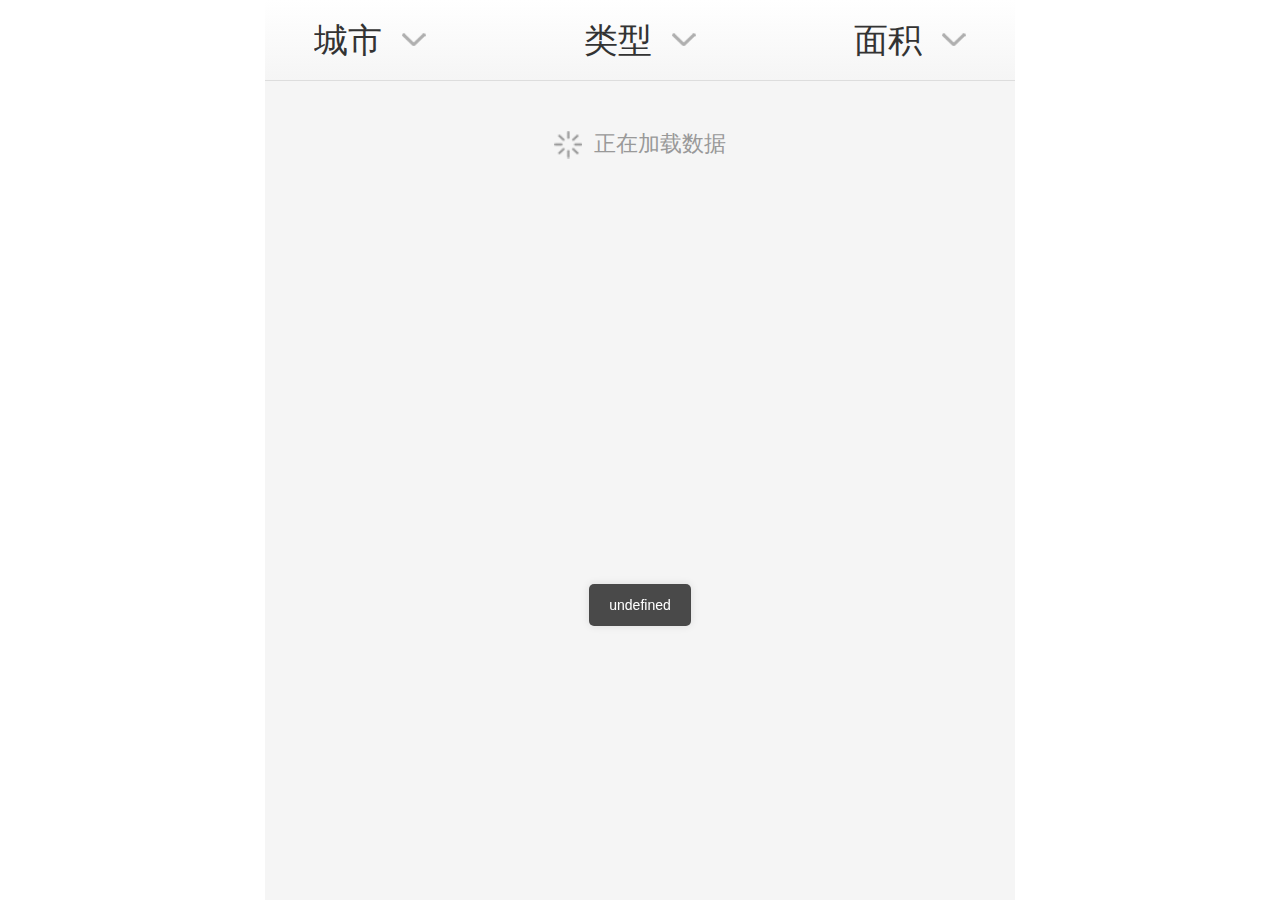
<file: index.html>
<!DOCTYPE html>
<html lang="CH">
<head>
    <title>首页</title>
    <meta charset="utf-8">
    <meta name="viewport" content="width=device-width, initial-scale=1.0,minimum-scale=1.0, maximum-scale=1.0, user-scalable=no">
    <link rel="stylesheet" type="text/css" href="css/reset.css" />
    <link rel="stylesheet" type="text/css" href="css/style.css?v=1" />
    <script type="text/javascript" src="js/jquery-1.8.3.min.js"></script>
    <script type="text/javascript" src="js/layer_mobile/layer.js"></script>
    <script type="text/javascript" src="js/common.js"></script>
</head>
<body>
    <div class="allTab float pf indexTab">
        <p class="item" data-show="false"><span><em>城市</em></span></p>
        <div class="select" id="city">
            <p>北京</p>
            <p>上海</p>
            <p>广东</p>
            <p>深圳</p>
            <p>香港</p>
        </div>
        <p class="item" data-show="false"><span><em>类型</em></span></p>
        <div class="select" id="type">
            <p>类型A</p>
            <p>B</p>
            <p>C</p>
            <p>D</p>
            <p>E</p>
        </div>
        <p class="item" data-show="false"><span><em>面积</em></span></p>
        <div class="select" id="area">
            <p>100-200</p>
            <p>200-300</p>
            <p>300-400</p>
            <p>400-500</p>
            <p>500以上</p>
        </div>
    </div>
    <div class="indexPage">
        <div class="indexList w92">
            <!-- <a href="" class="item">
                <img src="images/22811569466003_.jpg" alt="" />
                <div class="bottom">
                    <h3>上海闵行区颛桥镇黄二村转型升级项目</h3>
                    <div class="float">
                        <p class="position">上海市闵行区剑川路888号</p>
                        <p class="phone">021-33286888</p>
                    </div>
                </div>
            </a> -->
        </div>
    </div>
<script type="text/javascript" src="js/droploadindex.min"></script>
<script type="text/javascript">
    $(function(){
        window.areaSelect = ""
        window.citySelect = ""
        window.typeSelect = ""
        $.ajax({
            url: ajaxUrl("/api/v1/lanhai/option"),
            type: 'GET',
            data: {},
            dataType:'json',
            success: function(res){
              if(res.code == 200){
                var city = res.data.city
                var cate = res.data.category
                var area = res.data.area
                var cityH = ''
                var typeH = ''
                var areaH = ''
                for (var i = 0; i < city.length; i++) {
                    cityH += '<p data-type="city" data-id="'+city[i].id+'">'+city[i].name+'</p>'
                };
                for (var i = 0; i < cate.length; i++) {
                    typeH += '<p data-type="type" data-id="'+cate[i].id+'">'+cate[i].name+'</p>'
                };
                for (var i = 0; i < area.length; i++) {
                    areaH += '<p data-type="area" data-id="'+area[i].id+'">'+area[i].name+'</p>'
                };
                $("#city").html('<p data-type="city" data-text="城市" data-id="">全部</p>'+cityH)
                $("#type").html('<p data-type="type" data-text="类型" data-id="">全部</p>'+typeH)
                $("#area").html('<p data-type="area" data-text="面积" data-id="">全部</p>'+areaH)
              } else {
                layer.open({
                    content: res.msg
                    ,skin: 'msg'
                    ,time: 2
                });
              }
            },
            error:function(err){
              layer.open({
                content: err.msg
                ,skin: 'msg'
                ,time: 2
              });
            }
        })

        $(".indexTab .item").click(function(event) {
            var show = $(this).data('show')
            if(!show){
                $(".indexTab .select").css('display', 'none')
                $(".indexTab .item").data('show', false)
                $(this).next().css('display', 'block');
                $(this).data('show', true)
            } else {
                $(this).next().css('display', 'none');
                $(this).data('show', false)
            }
        });
        $(".indexTab .select").on('click', 'p', function(event) {
            var type = $(this).data('type')
            var id = $(this).data('id')
            if(type === "city"){
                window.citySelect = id
            }
            if(type === "type"){
                window.typeSelect = id
            }
            if(type === "area"){
                window.areaSelect = id
            }
            $(this).parent().prev().children('span').children('em').html($(this).html())
            if(id === ""){
                $(this).parent().prev().children('span').children('em').html($(this).data('text'))
            }
            $(".indexTab .select").css('display', 'none')
            $(".indexTab .item").data('show', false)
            $(this).addClass('active').siblings().removeClass('active')
            $(".dropload-down").remove()
            load()
        });

        function load() {
            $(".indexList").html("")
            window.page = 0;
            // dropload
            $('.indexPage').dropload({
                scrollArea : window,
                loadDownFn : function(me){
                    var page = window.page
                    page++;
                    window.page = page
                    // 拼接HTML
                    var result = '';
                    var data = {
                        "page":window.page,
                        "size":10,
                        "area":window.areaSelect,
                        "city":window.citySelect,
                        "category":window.typeSelect
                    }
                    ajaxFun("/api/v1/lanhai/list", data, function(res){
                        var data = res.data;
                        var arrLen = data.length;
                        if(arrLen > 0){
                            for(var i=0; i<arrLen; i++){
                                var thisData = data[i]
                                result += '<a href="detail.html?id='+thisData.id+'" class="item"><img src="'+thisData.img+'" alt="" /><div class="bottom"><h3>'+thisData.name+'</h3><div class="float"><p class="position">'+thisData.address+'</p><p class="phone">'+thisData.contact+'</p></div></div></a>';
                            }
                            if(arrLen < 10 && window.page == 1){
                                me.noData();
                                $(".dropload-down").remove()
                            }
                        }else{
                            // 锁定
                            me.lock();
                            // 无数据
                            me.noData();
                            if(window.page == 1){
                                setTimeout(function(){
                                    $(".dropload-down").html('<div class="dropload-noData">暂无数据</div>')
                                }, 30)
                            }
                        }
                        // 插入数据到页面，放到最后面
                        $('.indexList').append(result);
                        // 每次数据插入，必须重置
                        me.resetload();
                    }, function(err){
                        layer.open({
                            content: err.msg
                            ,skin: 'msg'
                            ,time: 2
                        });
                    })
                }
            });
        }
        load()
    });
</script>
</body>
</html>
</file>
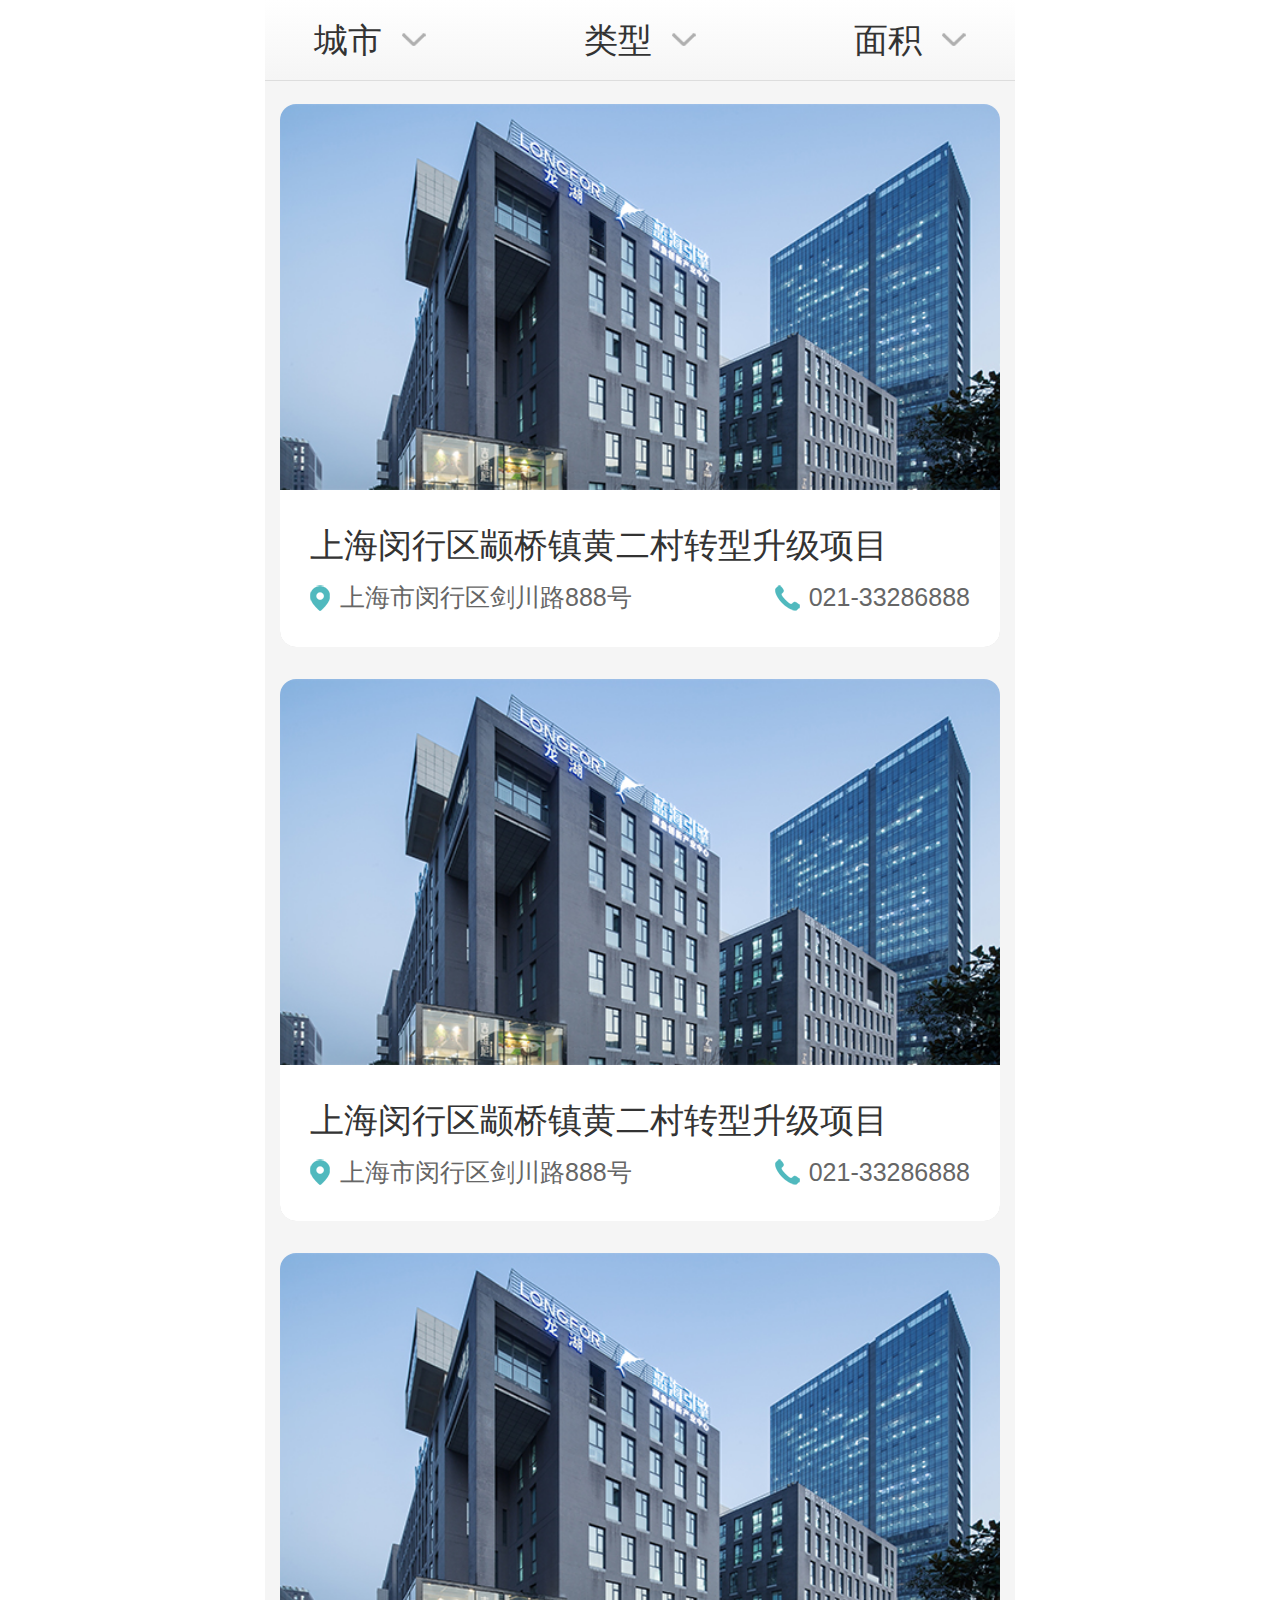
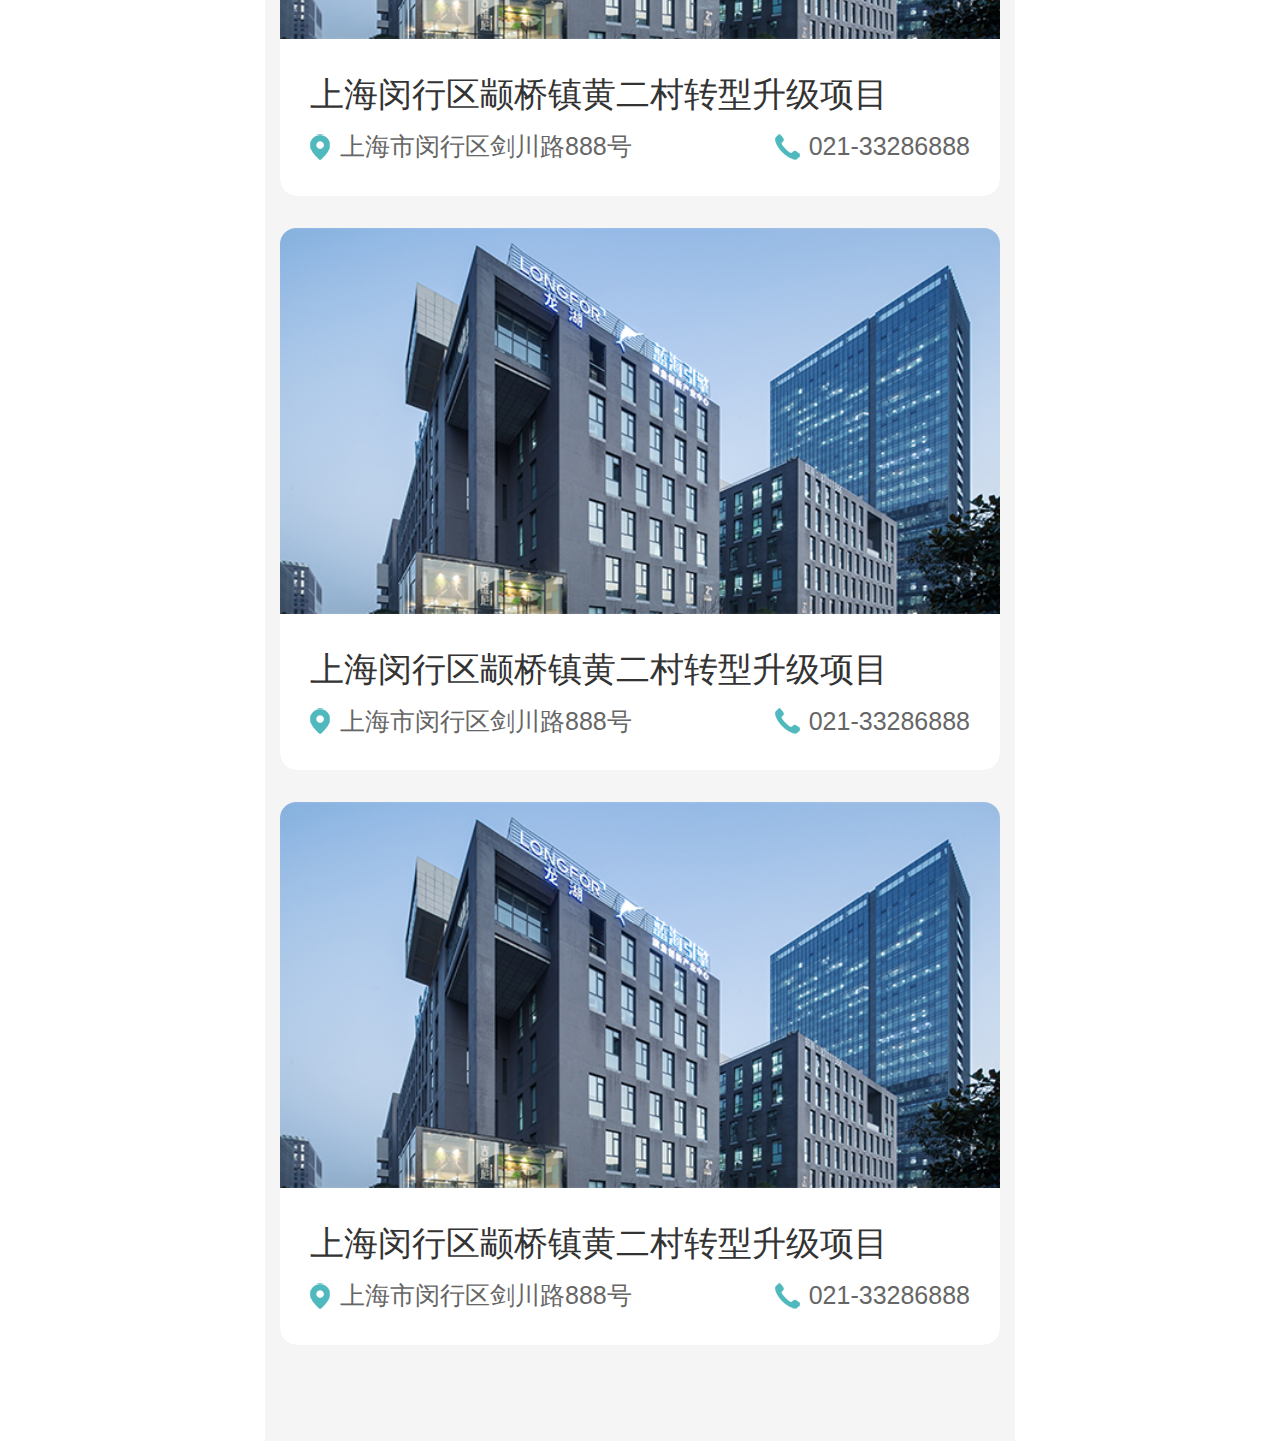
<file: demo.html>
<!DOCTYPE html>
<html lang="CH">
<head>
    <title>首页</title>
    <meta charset="utf-8">
    <meta name="viewport" content="width=device-width, initial-scale=1.0,minimum-scale=1.0, maximum-scale=1.0, user-scalable=no">
    <link rel="stylesheet" type="text/css" href="css/reset.css" />
    <link rel="stylesheet" type="text/css" href="css/style.css" />
    <script type="text/javascript" src="js/jquery-1.8.3.min.js"></script>
    <script type="text/javascript" src="js/layer_mobile/layer.js"></script>
    <script type="text/javascript" src="js/common.js"></script>
</head>
<body>
    <div class="allTab float pf indexTab">
        <p class="item" data-show="false"><span>城市</span></p>
        <div class="select" id="city">
            <p>北京</p>
            <p>上海</p>
            <p>广东</p>
            <p>深圳</p>
            <p>香港</p>
        </div>
        <p class="item" data-show="false"><span>类型</span></p>
        <div class="select" id="type">
            <p>类型A</p>
            <p>B</p>
            <p>C</p>
            <p>D</p>
            <p>E</p>
        </div>
        <p class="item" data-show="false"><span>面积</span></p>
        <div class="select" id="area">
            <p>100-200</p>
            <p>200-300</p>
            <p>300-400</p>
            <p>400-500</p>
            <p>500以上</p>
        </div>
    </div>
    <div class="indexPage">
        <div class="indexList w92">
            <a href="" class="item">
                <img src="images/22811569466003_.jpg" alt="" />
                <div class="bottom">
                    <h3>上海闵行区颛桥镇黄二村转型升级项目</h3>
                    <div class="float">
                        <p class="position">上海市闵行区剑川路888号</p>
                        <p class="phone">021-33286888</p>
                    </div>
                </div>
            </a>
            <a href="" class="item">
                <img src="images/22811569466003_.jpg" alt="" />
                <div class="bottom">
                    <h3>上海闵行区颛桥镇黄二村转型升级项目</h3>
                    <div class="float">
                        <p class="position">上海市闵行区剑川路888号</p>
                        <p class="phone">021-33286888</p>
                    </div>
                </div>
            </a>
            <a href="" class="item">
                <img src="images/22811569466003_.jpg" alt="" />
                <div class="bottom">
                    <h3>上海闵行区颛桥镇黄二村转型升级项目</h3>
                    <div class="float">
                        <p class="position">上海市闵行区剑川路888号</p>
                        <p class="phone">021-33286888</p>
                    </div>
                </div>
            </a>
            <a href="" class="item">
                <img src="images/22811569466003_.jpg" alt="" />
                <div class="bottom">
                    <h3>上海闵行区颛桥镇黄二村转型升级项目</h3>
                    <div class="float">
                        <p class="position">上海市闵行区剑川路888号</p>
                        <p class="phone">021-33286888</p>
                    </div>
                </div>
            </a>
            <a href="" class="item">
                <img src="images/22811569466003_.jpg" alt="" />
                <div class="bottom">
                    <h3>上海闵行区颛桥镇黄二村转型升级项目</h3>
                    <div class="float">
                        <p class="position">上海市闵行区剑川路888号</p>
                        <p class="phone">021-33286888</p>
                    </div>
                </div>
            </a>
        </div>
    </div>
<script type="text/javascript" src="js/droploadindex.min"></script>
<script type="text/javascript">
    $(function(){
        $(".indexTab .item").click(function(event) {
            var show = $(this).data('show')
            if(!show){
                $(".indexTab .select").css('display', 'none')
                $(".indexTab .item").data('show', false)
                $(this).next().css('display', 'block');
                $(this).data('show', true)
            } else {
                $(this).next().css('display', 'none');
                $(this).data('show', false)
            }
        });
        $(".indexTab .select p").click(function(event) {
            $(".indexTab .select").css('display', 'none')
            $(".indexTab .item").data('show', false)
            $(this).addClass('active').siblings().removeClass('active')
        });

        var page = 0;
        var size = 10;
        // dropload
        // $('.indexPage').dropload({
        //     scrollArea : window,
        //     loadDownFn : function(me){
        //         page++;
        //         // 拼接HTML
        //         var result = '';
        //         var data = {
        //             "page":page,
        //             "size":size
        //         }
        //         ajaxFun("/course/subject-detail", data, function(res){
        //             var data = res.data.courseList;
        //             var arrLen = data.length;
        //             if(arrLen > 0){
        //                 for(var i=0; i<arrLen; i++){
        //                     var thisData = data[i]
        //                     result += '<a href="detail.html?id='+thisData.id+'" class="item"><img src="'+thisData.cover+'" alt="" /><div class="bottom"><h3>'+thisData.title+'</h3><div class="float"><p class="position">'+thisData.address+'</p><p class="phone">'+thisData.phone+'</p></div></div></a>';
        //                 }
        //             // 如果没有数据
        //             }else{
        //                 // 锁定
        //                 me.lock();
        //                 // 无数据
        //                 me.noData();
        //             }
        //             // 插入数据到页面，放到最后面
        //             $('.indexList').append(result);
        //             // 每次数据插入，必须重置
        //             me.resetload();
        //         }, function(){
        //             me.resetload();
        //         })
        //     }
        // });
    });
</script>
</body>
</html>
</file>
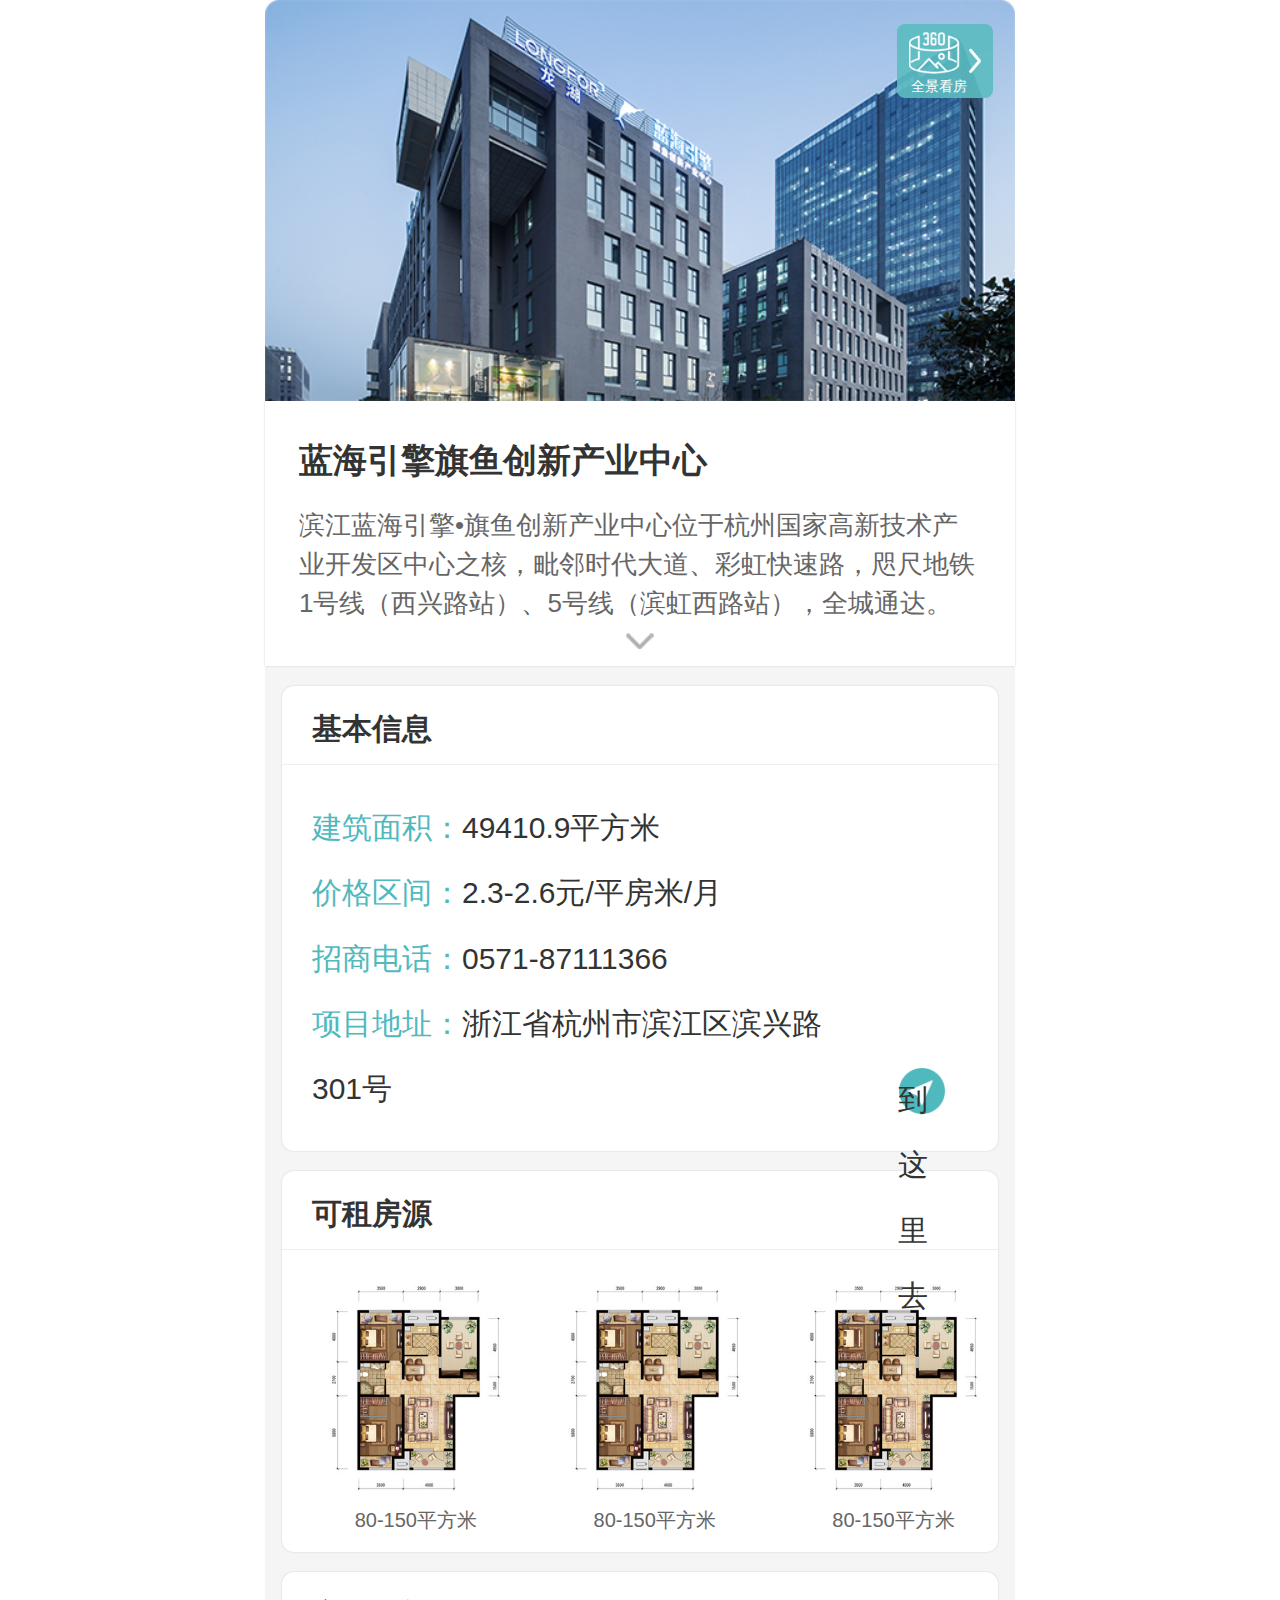
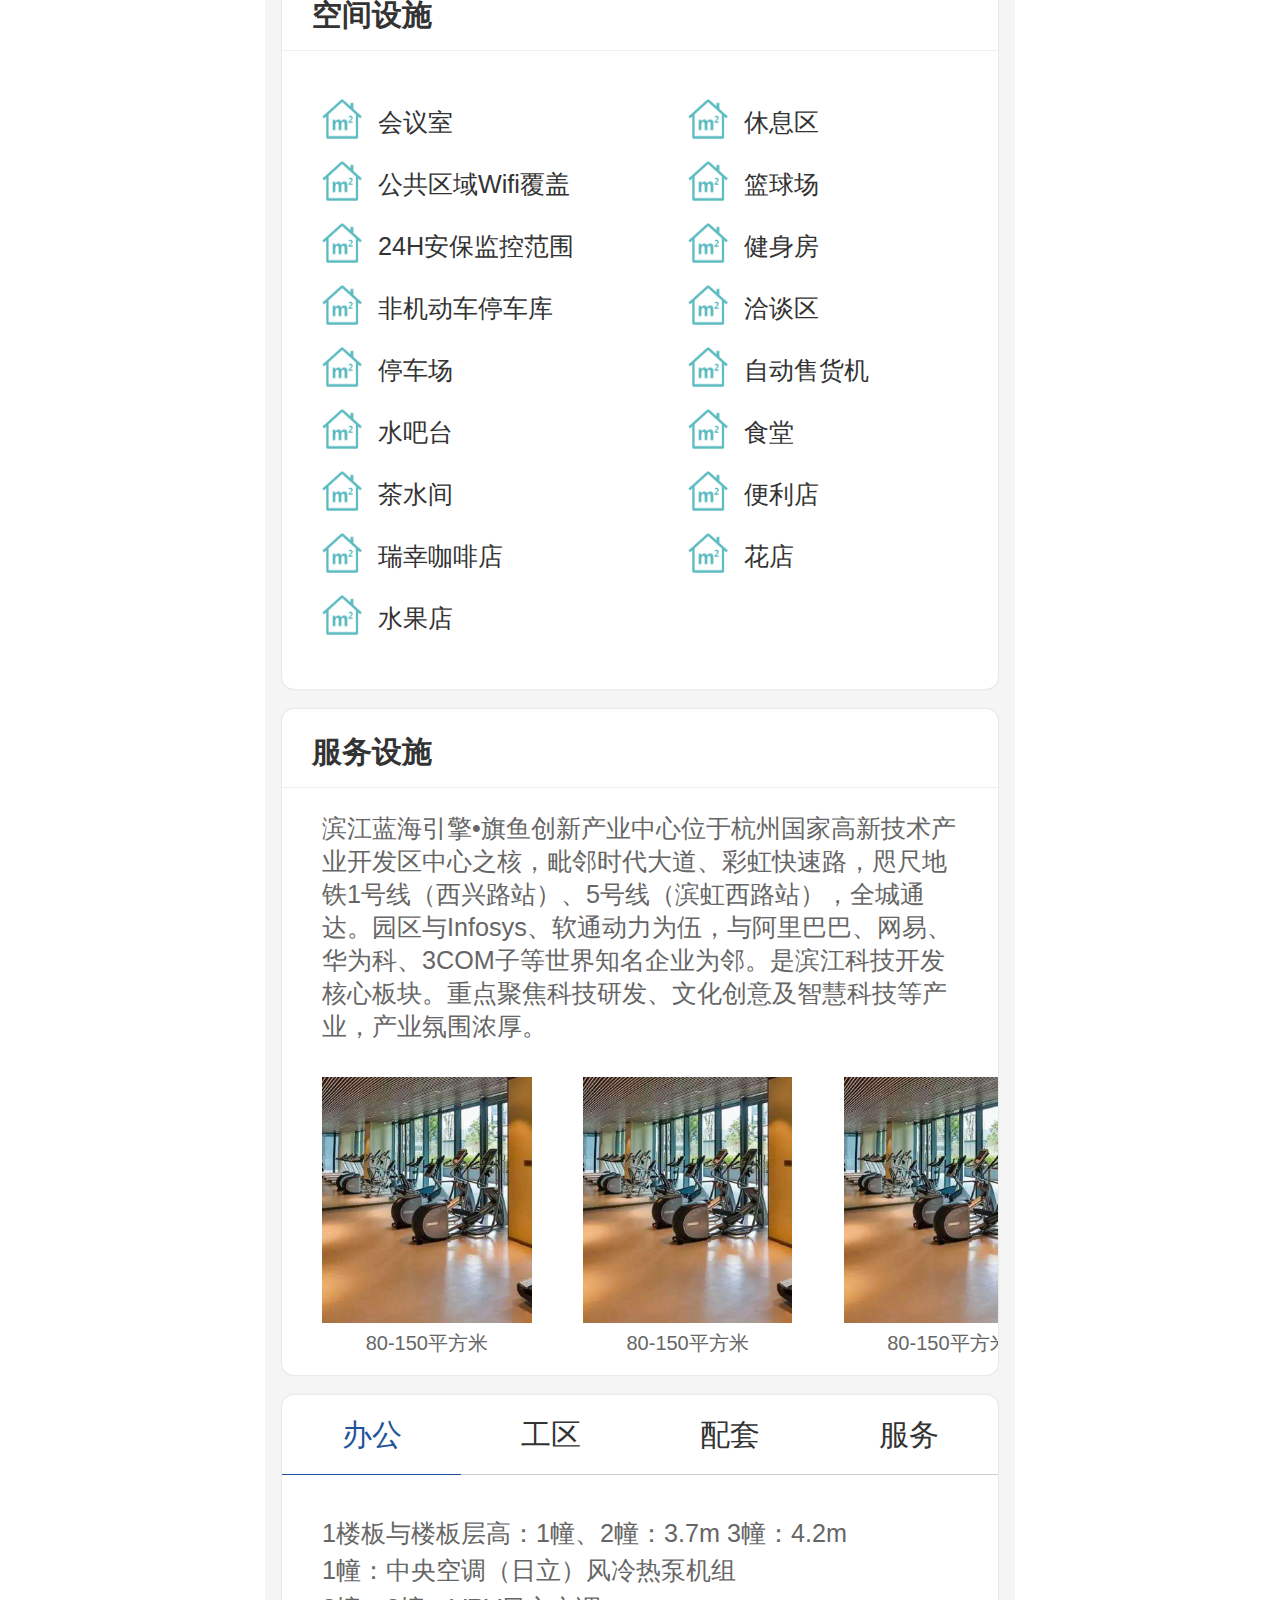
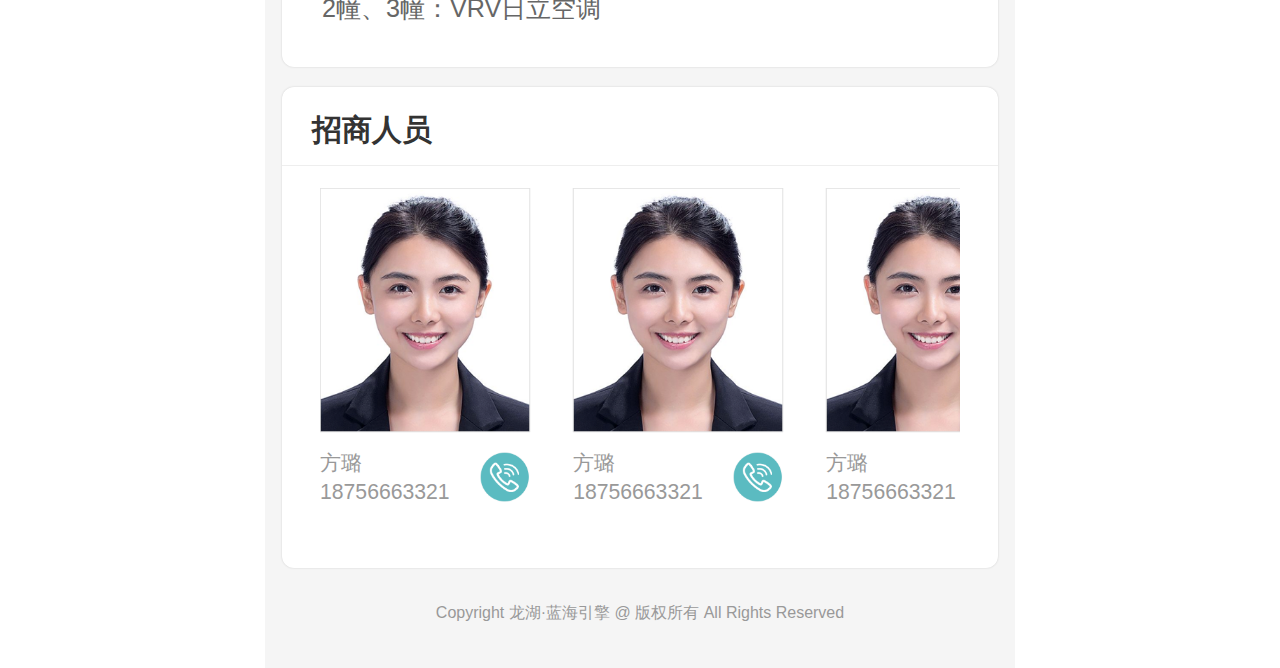
<file: demo2.html>
<!DOCTYPE html>
<html lang="CH">
<head>
    <title>详情页</title>
    <meta charset="utf-8">
    <meta name="viewport" content="width=device-width, initial-scale=1.0,minimum-scale=1.0, maximum-scale=1.0, user-scalable=no">
    <link rel="stylesheet" type="text/css" href="css/reset.css" />
    <link rel="stylesheet" type="text/css" href="css/style.css" />
    <script type="text/javascript" src="js/jquery-1.8.3.min.js"></script>
    <script type="text/javascript" src="js/layer_mobile/layer.js"></script>
    <script type="text/javascript" src="js/common.js"></script>
</head>
<body>
    <link rel="stylesheet" href="css/swiper.css">
    <div class="swiper-container detailBannar">
        <div class="swiper-wrapper">
            <div class="swiper-slide">
                <img src="images/22811569466003_.jpg" alt="" />
                <a href="" class="detailButton1">全景看房</a>
            </div>
            <div class="swiper-slide">
                <img src="images/22811569466003_.jpg" alt="" />
                <a href="" class="detailButton1">全景看房</a>
            </div>
            <div class="swiper-slide">
                <img src="images/22811569466003_.jpg" alt="" />
                <a href="" class="detailButton1">全景看房</a>
            </div>
        </div>
        <div class="swiper-pagination"></div>
    </div>
    <div class="detailPage">
        <div class="dec">
            <h3>蓝海引擎旗鱼创新产业中心</h3>
            <div class="content">
                <div id="topContent">
                    <p>滨江蓝海引擎•旗鱼创新产业中心位于杭州国家高新技术产业开发区中心之核，毗邻时代大道、彩虹快速路，咫尺地铁1号线（西兴路站）、5号线（滨虹西路站），全城通达。</p>
                    <p>滨江蓝海引擎•旗鱼创新产业中心位于杭州国家高新技术产业开发区中心之核，毗邻时代大道、彩虹快速路，咫尺地铁1号线（西兴路站）、5号线（滨虹西路站），全城通达。</p>
                </div>
            </div>
            <div class="more"></div>
        </div>
        <div class="item item1">
            <div class="title float">
                <p>基本信息</p>
                <div class="iconcenter">
                    <img src="images/icon_what.png" alt="" />
                </div>
            </div>
            <div class="content">
                <div class="goMap">到这里去</div>
                <p class="size"><span class="blue">建筑面积：</span>49410.9平方米</p>
                <p class="price"><span class="blue">价格区间：</span>2.3-2.6元/平房米/月</p>
                <p class="phone"><span class="blue">招商电话：</span>0571-87111366</p>
                <p class="address"><span class="blue">项目地址：</span>浙江省杭州市滨江区滨兴路301号</p>
            </div>
        </div>
        <div class="item item2">
            <div class="title float">
                <p>可租房源</p>
                <div class="iconcenter">
                    <img src="images/icon_what.png" alt="" />
                </div>
            </div>
            <div class="content">
                <div class="box">
                    <div class="smallItem">
                        <img src="images/dataImg1.png" alt="" />
                        <p>80-150平方米</p>
                    </div>
                    <div class="smallItem">
                        <img src="images/dataImg1.png" alt="" />
                        <p>80-150平方米</p>
                    </div>
                    <div class="smallItem">
                        <img src="images/dataImg1.png" alt="" />
                        <p>80-150平方米</p>
                    </div>
                    <div class="smallItem">
                        <img src="images/dataImg1.png" alt="" />
                        <p>80-150平方米</p>
                    </div>
                </div>
            </div>
        </div>
        <div class="item item3">
            <div class="title float">
                <p>空间设施</p>
                <div class="iconcenter">
                    <img src="images/icon_what.png" alt="" />
                </div>
            </div>
            <div class="content fleft">
                <div class="fleft">
                    <img src="images/icon_1.png" alt="" class="icon" />
                    <p>会议室</p>
                </div>
                <div class="fleft">
                    <img src="images/icon_1.png" alt="" class="icon" />
                    <p>休息区</p>
                </div>
                <div class="fleft">
                    <img src="images/icon_1.png" alt="" class="icon" />
                    <p>公共区域Wifi覆盖</p>
                </div>
                <div class="fleft">
                    <img src="images/icon_1.png" alt="" class="icon" />
                    <p>篮球场</p>
                </div>
                <div class="fleft">
                    <img src="images/icon_1.png" alt="" class="icon" />
                    <p>24H安保监控范围</p>
                </div>
                <div class="fleft">
                    <img src="images/icon_1.png" alt="" class="icon" />
                    <p>健身房</p>
                </div>
                <div class="fleft">
                    <img src="images/icon_1.png" alt="" class="icon" />
                    <p>非机动车停车库</p>
                </div>
                <div class="fleft">
                    <img src="images/icon_1.png" alt="" class="icon" />
                    <p>洽谈区</p>
                </div>
                <div class="fleft">
                    <img src="images/icon_1.png" alt="" class="icon" />
                    <p>停车场</p>
                </div>
                <div class="fleft">
                    <img src="images/icon_1.png" alt="" class="icon" />
                    <p>自动售货机</p>
                </div>
                <div class="fleft">
                    <img src="images/icon_1.png" alt="" class="icon" />
                    <p>水吧台</p>
                </div>
                <div class="fleft">
                    <img src="images/icon_1.png" alt="" class="icon" />
                    <p>食堂</p>
                </div>
                <div class="fleft">
                    <img src="images/icon_1.png" alt="" class="icon" />
                    <p>茶水间</p>
                </div>
                <div class="fleft">
                    <img src="images/icon_1.png" alt="" class="icon" />
                    <p>便利店</p>
                </div>
                <div class="fleft">
                    <img src="images/icon_1.png" alt="" class="icon" />
                    <p>瑞幸咖啡店</p>
                </div>
                <div class="fleft">
                    <img src="images/icon_1.png" alt="" class="icon" />
                    <p>花店</p>
                </div>
                <div class="fleft">
                    <img src="images/icon_1.png" alt="" class="icon" />
                    <p>水果店</p>
                </div>
            </div>
        </div>
        <div class="item item2">
            <div class="title float">
                <p>服务设施</p>
                <div class="iconcenter">
                    <img src="images/icon_what.png" alt="" />
                </div>
            </div>
            <div class="text">滨江蓝海引擎•旗鱼创新产业中心位于杭州国家高新技术产业开发区中心之核，毗邻时代大道、彩虹快速路，咫尺地铁1号线（西兴路站）、5号线（滨虹西路站），全城通达。园区与Infosys、软通动力为伍，与阿里巴巴、网易、华为科、3COM子等世界知名企业为邻。是滨江科技开发核心板块。重点聚焦科技研发、文化创意及智慧科技等产业，产业氛围浓厚。</div>
            <div class="content content2">
                <div class="box">
                    <div class="smallItem">
                        <img src="images/dataImg2.png" alt="" />
                        <p>80-150平方米</p>
                    </div>
                    <div class="smallItem">
                        <img src="images/dataImg2.png" alt="" />
                        <p>80-150平方米</p>
                    </div>
                    <div class="smallItem">
                        <img src="images/dataImg2.png" alt="" />
                        <p>80-150平方米</p>
                    </div>
                    <div class="smallItem">
                        <img src="images/dataImg2.png" alt="" />
                        <p>80-150平方米</p>
                    </div>
                </div>
            </div>
        </div>
        <div class="item item4">
            <div class="tab float">
                <p class="active">办公</p>
                <p>工区</p>
                <p>配套</p>
                <p>服务</p>
            </div>
            <div class="content">
                <div class="contentItem active">
                    <p>1楼板与楼板层高：1幢、2幢：3.7m  3幢：4.2m</p>
                    <p>1幢：中央空调（日立）风冷热泵机组</p>
                    <p>2幢、3幢：VRV日立空调</p>
                </div>
                <div class="contentItem">
                    <p>2楼板与楼板层高：1幢、2幢：3.7m  3幢：4.2m</p>
                    <p>1幢：中央空调（日立）风冷热泵机组</p>
                    <p>2幢、3幢：VRV日立空调</p>
                </div>
                <div class="contentItem">
                    <p>3楼板与楼板层高：1幢、2幢：3.7m  3幢：4.2m</p>
                    <p>1幢：中央空调（日立）风冷热泵机组</p>
                    <p>2幢、3幢：VRV日立空调</p>
                </div>
                <div class="contentItem">
                    <p>4楼板与楼板层高：1幢、2幢：3.7m  3幢：4.2m</p>
                    <p>1幢：中央空调（日立）风冷热泵机组</p>
                    <p>2幢、3幢：VRV日立空调</p>
                </div>
            </div>
        </div>
        <div class="item item2 item5">
            <div class="title float">
                <p>招商人员</p>
                <div class="iconcenter">
                    <img src="images/icon_what.png" alt="" />
                </div>
            </div>
            <div class="content content3">
                <div class="box">
                    <div class="smallItem">
                        <img src="images/dataImg3.png" alt="" />
                        <div class="bottom float">
                            <div class="name">
                                <p>方璐</p>
                                <p class="phone">18756663321</p>
                            </div>
                            <a href="tel:18756663321"><img src="images/phone.png" class="phoneIcon" alt="" /></a>
                        </div>
                    </div>
                    <div class="smallItem">
                        <img src="images/dataImg3.png" alt="" />
                        <div class="bottom float">
                            <div class="name">
                                <p>方璐</p>
                                <p class="phone">18756663321</p>
                            </div>
                            <a href="tel:18756663321"><img src="images/phone.png" class="phoneIcon" alt="" /></a>
                        </div>
                    </div>
                    <div class="smallItem">
                        <img src="images/dataImg3.png" alt="" />
                        <div class="bottom float">
                            <div class="name">
                                <p>方璐</p>
                                <p class="phone">18756663321</p>
                            </div>
                            <a href="tel:18756663321"><img src="images/phone.png" class="phoneIcon" alt="" /></a>
                        </div>
                    </div>
                    <div class="smallItem">
                        <img src="images/dataImg3.png" alt="" />
                        <div class="bottom float">
                            <div class="name">
                                <p>方璐</p>
                                <p class="phone">18756663321</p>
                            </div>
                            <a href="tel:18756663321"><img src="images/phone.png" class="phoneIcon" alt="" /></a>
                        </div>
                    </div>
                </div>
            </div>
        </div>
    </div>
<div class="footerText">Copyright  龙湖·蓝海引擎 @ 版权所有 All Rights Reserved</div>
<script src="js/swiper.js"></script>
<script>
var more = true
$(".more").click(function(event) {
    if(more) {
        $(".detailPage .dec .content").animate({"max-height":$("#topContent").height()+"px"}, 500)
        $(this).addClass('active')
        more = false
    } else {
        $(".detailPage .dec .content").animate({"max-height":"2.75rem"}, 500)
        more = true
        $(this).removeClass('active')
    }
});
$(".detailPage .item4 .tab p").click(function(event) {
    $(this).addClass('active').siblings().removeClass('active')
    var index = $(this).index()
    $(".detailPage .item4 .contentItem").eq(index).addClass('active').siblings().removeClass('active')
});
    
</script>
</body>
</html>
</file>
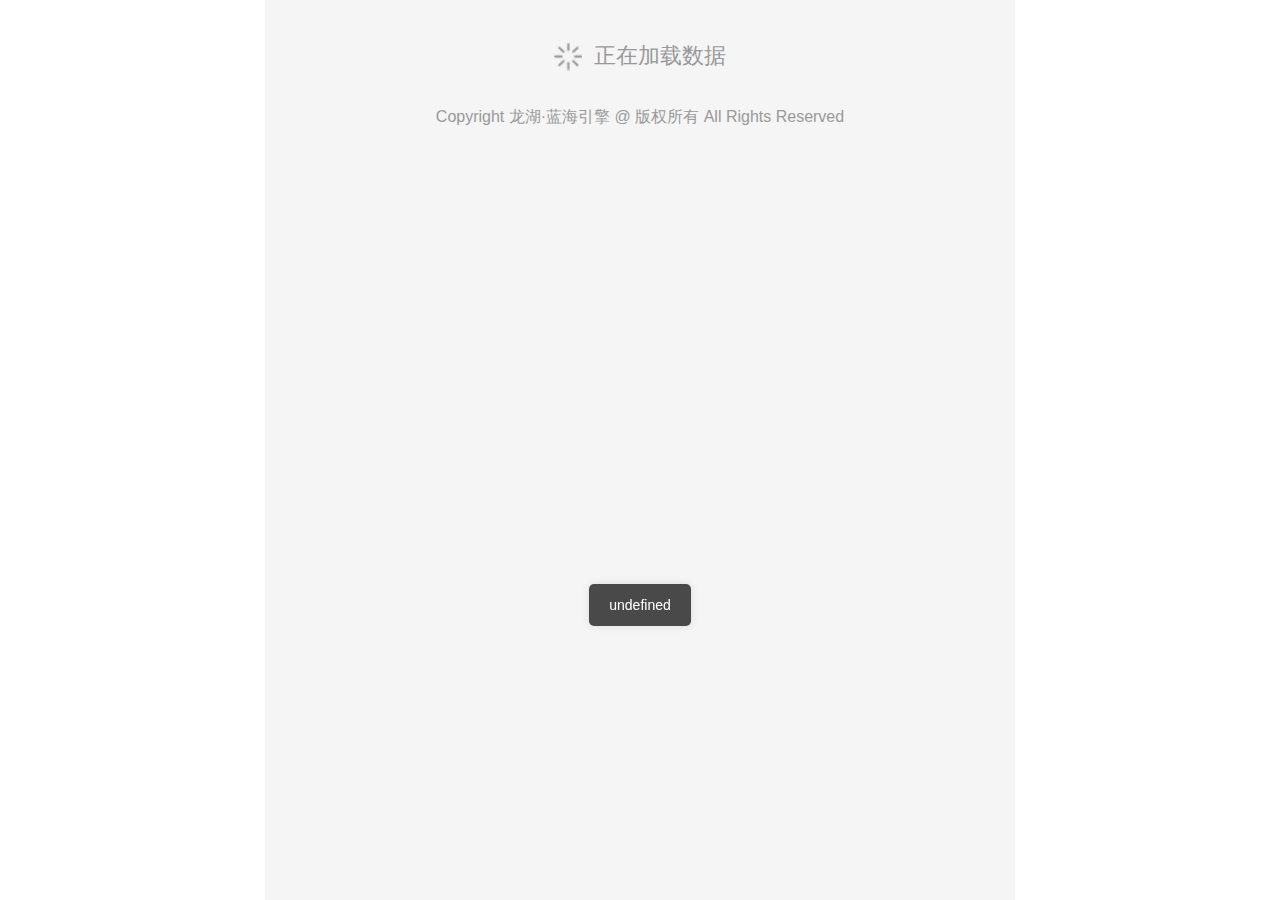
<file: detail.html>
<!DOCTYPE html>
<html lang="CH">
<head>
    <title>详情页</title>
    <meta charset="utf-8">
    <meta name="viewport" content="width=device-width, initial-scale=1.0,minimum-scale=1.0, maximum-scale=1.0, user-scalable=no">
    <link rel="stylesheet" type="text/css" href="css/reset.css" />
    <link rel="stylesheet" type="text/css" href="css/style.css?v=4" />
    <script type="text/javascript" src="js/jquery-1.8.3.min.js"></script>
    <script type="text/javascript" src="js/layer_mobile/layer.js"></script>
    <script type="text/javascript" src="js/common.js"></script>
</head>
<body>
    <link rel="stylesheet" href="css/swiper.css">
    <div class="swiper-container detailBannar">
        <a href="" class="detailButton1 dn">全景看房</a>
        <div class="swiper-wrapper">
            
        </div>
        <div class="swiper-pagination"></div>
    </div>
    <div class="detailPage">

    </div>
    <div class="dropload-down" style="padding-top:1rem"><div class="dropload-load"><img class="loading rotate" src="images/loading.png" alt="">正在加载数据</div></div>
<div class="footerText">Copyright  龙湖·蓝海引擎 @ 版权所有 All Rights Reserved</div>
<script src="js/swiper.js"></script>
<script>
function room(data){
    var reselt = ''
    for (var j = 0; j <= data.length - 1;j++) {
        reselt += '<div class="smallItem imgPrev"><img src="'+data[j].img_url+'" alt=""><p>'+data[j].name+'</p></div>'
    };
    return reselt
}
function tags(data){
    var reselt = ''
    for (var z = 0; z <= data.length - 1;z++) {
        reselt += '<div class="fleft"><img src="'+data[z].icon+'" alt="" class="icon"><p>'+data[z].name+'</p></div>'
    };
    return reselt
}
function service_facility(data){
    var reselt = ''
    for (var a = 0; a <= data.length - 1;a++) {
        reselt += '<div class="smallItem imgPrev2"><img src="'+data[a].img_url+'" alt="" /><p>'+data[a].name+'</p></div>'
    };
    return reselt
}
function people(data){
    var reselt = ''
    for (var a = 0; a <= data.length - 1;a++) {
        reselt += '<div class="smallItem"><img src="'+data[a].photo+'" alt=""><div class="bottom float"><div class="name"><p>'+data[a].name+'</p><p class="phone">'+data[a].phone+'</p></div><a href="tel:'+data[a].phone+'"><img src="images/phone.png" class="phoneIcon" alt=""></a></div></div>'
    };
    return reselt
}
function goMap(data) {
    return "http://api.map.baidu.com/geocoder?address="+data+"&output=html"
}
ajaxFun("/api/v1/lanhai/detail", {"id":getQueryString("id")}, function(res){
    var swiper = ''
    var swiperData = res.data.img
    if (res.data.vr_url != ""){
        $(".detailBannar .detailButton1").css('display', 'block').attr('href', res.data.vr_url);
    }
    for (var i = 0; i <= swiperData.length - 1; i++) {
        swiper += '<div class="swiper-slide"><img src="'+swiperData[i]+'" alt="" /></div>'
    };
    $(".swiper-wrapper").html(swiper)
    var swiperH = new Swiper('.swiper-container', {
        pagination: '.swiper-pagination',
        paginationClickable: true,
        spaceBetween: 50,
        autoplay: 4000,
        loop:true
    });
    var pageData = res.data
    $("title").html(pageData.name)
    var detail = `<div class="detailPage">
        <div class="dec">
            <h3>${pageData.name}</h3>
            <div class="content">
                <div id="topContent">${pageData.desc}</div>
            </div>
            <div class="more"></div>
        </div>
        <div class="item item1">
            <div class="title float">
                <p>基本信息</p>
                <div class="iconcenter">
                    <img src="images/icon_what.png" alt="" />
                </div>
            </div>
            <div class="content">
                <a href="${goMap(pageData.address)}" class="goMap"></a>
                <p class="size"><span class="blue">建筑面积：</span>${pageData.project_area}</p>
                <p class="price"><span class="blue">价格区间：</span>${pageData.price_range}元/平房米/月</p>
                <p class="phone"><span class="blue">招商电话：</span>${pageData.contact}</p>
                <p class="address"><span class="blue">项目地址：</span>${pageData.address}</p>
            </div>
        </div>
        <div class="item item2">
            <div class="title float">
                <p>可租房源</p>
                <div class="iconcenter">
                    <img src="images/icon_what.png" alt="" />
                </div>
            </div>
            <div class="content">
                <div class="box">${room(pageData.room)}</div>
            </div>
        </div>
        <div class="item item3">
            <div class="title float">
                <p>空间设施</p>
                <div class="iconcenter">
                    <img src="images/icon_what.png" alt="" />
                </div>
            </div>
            <div class="content fleft">${tags(pageData.tags)}</div>
        </div>
        <div class="item item2">
            <div class="title float">
                <p>服务设施</p>
                <div class="iconcenter">
                    <img src="images/icon_what.png" alt="" />
                </div>
            </div>
            <div class="text">${pageData.service_facility}</div>
            <div class="content content2">
                <div class="box">${service_facility(pageData.service_facility_arr)}</div>
            </div>
        </div>
        <div class="item item4">
            <div class="tab float">
                <p class="active">办公</p>
                <p>工区</p>
                <p>配套</p>
                <p>服务</p>
            </div>
            <div class="content">
                <div class="contentItem active">${pageData.work}</div>
                <div class="contentItem">${pageData.park}</div>
                <div class="contentItem">${pageData.append}</div>
                <div class="contentItem">${pageData.service}</div>
            </div>
        </div>
        <div class="item item2 item5">
            <div class="title float">
                <p>招商人员</p>
                <div class="iconcenter">
                    <img src="images/icon_what.png" alt="" />
                </div>
            </div>
            <div class="content content3">
                <div class="box">${people(pageData.people)}</div>
            </div>
        </div>
    </div>`
    $(".detailPage").html(detail)
    $(".dropload-down").css('display', 'none');
    var more = true
    $(".more").click(function(event) {
        if(more) {
            $(".detailPage .dec .content").animate({"max-height":$("#topContent").height()+"px"}, 500)
            $(this).addClass('active')
            more = false
        } else {
            $(".detailPage .dec .content").animate({"max-height":"2.75rem"}, 500)
            more = true
            $(this).removeClass('active')
        }
    });
    $(".detailPage .item4 .tab p").click(function(event) {
        $(this).addClass('active').siblings().removeClass('active')
        var index = $(this).index()
        $(".detailPage .item4 .contentItem").eq(index).addClass('active').siblings().removeClass('active')
    });
    var list = pageData.room
    var urllist = []; // 存放所有图片路径的数组
    list.forEach(function(item,index){
        urllist.push(item.img_url)
    })
    // 循环节点，将每一个节点的图片路径存入数组、绑定click事件
    $(".imgPrev").click(function(event) {
        var src = $(this).children('img').attr('src')
        WeixinJSBridge.invoke("imagePreview", {
            urls: urllist, // 路径数组
            current: src, // 当前需要显示的图片路径
        })
    });

    var facilityList = pageData.service_facility_arr
    var urllist2 = []; // 存放所有图片路径的数组
    facilityList.forEach(function(item,index){
        urllist2.push(item.img_url)
    })
    // 循环节点，将每一个节点的图片路径存入数组、绑定click事件
    $(".imgPrev2").click(function(event) {
        var src = $(this).children('img').attr('src')
        WeixinJSBridge.invoke("imagePreview", {
            urls: urllist2, // 路径数组
            current: src, // 当前需要显示的图片路径
        })
    });
}, function(err){
    layer.open({
        content: err.msg
        ,skin: 'msg'
        ,time: 2
    });
})
    
</script>
</body>
</html>
</file>
<file: css/style.css>
body {
    min-height: 100vh;
    background: #f5f5f5;
    max-width: 750px;
    margin: 0 auto;
}
.w92 {
    width:18rem;
    margin: 0 auto;
}
.allTab {
    height: 2rem;
    line-height: 2rem;
    font-size: 0.85rem;
    text-align: center;
    background:linear-gradient(#fff, #fafafa,#f5f5f5);
    background:-webkit-linear-gradient(#fff, #fafafa,#f5f5f5);
    border-bottom: 1px solid #ddd;
}
.allTab .item {
    width:5.25rem;
}
.allTab .item span {
    display: inline-block;
    padding-right: 1.1rem;
    background:url(../images/select.png) right center no-repeat;
    background-size: 0.6rem 0.33rem;
}
.allTab .item span em {
    display:block;
    max-width: 4rem;
    white-space: nowrap;
    overflow:hidden;
    text-overflow: ellipsis;
}
.indexList {
    padding: 0.6rem 0;
}
.indexList .item {
    display:block;
    background:#fff;
    border-radius: 0.4rem;
    background:#fff;
    overflow: hidden;
    margin-bottom: 0.8rem;
}
.indexList .item img {
    width: 100%;
    height: 9.65rem;
    object-fit: cover;
}
.indexList .item .bottom {
    padding:0.75rem;
    background:#fff;
    border-bottom-left-radius: 0.4rem;
    border-bottom-right-radius: 0.4rem;
    box-shadow: 0 0 1px #ccc;
    -webkit-box-shadow: 0 0 1px #ccc;
    line-height: 1.5;
    font-size: 0.625rem;
    color:#666;
}
.indexList .item .bottom h3 {
    color:#333;
    font-size: 0.85rem;
    overflow: hidden;
    white-space: nowrap;
    width: 100%;
    text-overflow: ellipsis;
    margin-bottom: 0.2rem;
}
.indexList .item .bottom .position {
    padding-left: 0.75rem;
    background:url(../images/icon_position.png) left center no-repeat;
    background-size: 0.5rem 0.65rem;
    white-space: nowrap;
    overflow:hidden;
    text-overflow: ellipsis;
    width: 9.5rem;
}
.indexList .item .bottom .phone {
    padding-left: 0.85rem;
    background:url(../images/icon_phone.png) left center no-repeat;
    background-size: 0.625rem 0.65rem;
}
.indexPage {
    padding: 2rem 0 1rem;
}
.dropload-down .loading {
    vertical-align: middle;
    width:0.7rem;
    height: 0.7rem;
    margin-right: 0.3rem;
}
.dropload-down {
    text-align: center;
    font-size: 0.55rem;
    color:#999;
    height:0.8rem;
    line-height: 0.8rem;
}
.indexTab {
    position: fixed;
    left:50%;
    top:0;
    z-index: 3;
    width:18.75rem;
    -webkit-transform: translateX(-50%);
    transform: translateX(-50%);
}
.indexTab .select {
    position: fixed;
    left:50%;
    top: 2rem;
    z-index: 4;
    width:18.75rem;
    -webkit-transform: translateX(-50%);
    transform: translateX(-50%);
    background:#fff;
    font-size: 0.75rem;
    line-height: 1.8rem;
    text-align: left;
    text-indent: 1em;
    display:none;
}
.indexTab .select p {
    border-top: 1px solid #d1d1d1;
}
.indexTab .select p.active {
    color:#50b9be;
}

/*详情页*/
.detailBannar {
    width: 100%;
    overflow:hidden;
}
.detailBannar .swiper-slide {
    text-align: right;
    font-size: 18px;
    background: #fff;
    display: -webkit-box;
    display: -ms-flexbox;
    display: -webkit-flex;
    display: flex;
    -webkit-box-pack: center;
    -ms-flex-pack: center;
    -webkit-justify-content: center;
    justify-content: center;
    -webkit-box-align: center;
    -ms-flex-align: center;
    -webkit-align-items: center;
    align-items: center;
    position: relative;
}
.detailBannar .swiper-pagination {
    text-align: right;
    width: 95% !important;
}
.detailBannar .swiper-pagination-bullet {
    background:#5bbbc0;
    opacity: 1;
}
.detailBannar .swiper-pagination-bullet-active {
    background:#fff;
}
.detailBannar .detailButton1 {
    position: absolute;
    right:0.55rem;
    top:0.6rem;
    z-index: 5;
    width:2.4rem;
    height:0.6rem;
    background-color:rgba(91, 187, 192, 0.9);
    background-image: url(../images/icon_360.png);
    background-size: 1.8rem 1.05rem;
    background-position: center 0.2rem;
    background-repeat: no-repeat;
    color:#fff;
    padding-top: 1.25rem;
    border-radius: 0.2rem;
    font-size: 0.35rem;
    text-align: left;
    line-height: 0.6rem;
    text-indent: 1em;
}
.detailBannar .swiper-slide img {
    width: 100%;
}
.detailPage {
    background:#f5f5f5;
}
.detailPage .dec {
    background:#fff;
    padding:0.85rem 0.85rem 0;
    font-size: 0.65rem;
    color:#666;
    position: relative;
    box-shadow: 0 0 2px #ccc;
    -webkit-box-shadow: 0 0 2px #ccc;
    line-height: 1.5;
}
.detailPage .dec h3 {
    font-size: 0.85rem;
    font-weight: bold;
    margin-bottom: 0.5rem;
    color:#333;
}
.detailPage .dec .content {
    max-height:2.75rem;
    overflow:hidden;
}
.detailPage .dec .more {
    height:1.25rem;
    background:url(../images/select.png) center center no-repeat;
    background-size: 0.7rem 0.4rem;
}
.detailPage .dec .more.active {
    background:url(../images/select2.png) center center no-repeat;
    background-size: 0.7rem 0.4rem;
}
.detailPage .item {
    width: 17.9rem;
    background:#fff;
    border-radius: 0.3rem;
    margin: 0.5rem auto 0;
    box-shadow: 0 0 2px #ccc;
    -webkit-box-shadow: 0 0 2px #ccc;
}
.detailPage .item .title {
    height:1.75rem;
    padding: 0.2rem 0.5rem 0 0.75rem;
    line-height: 1.75rem;
    font-size: 0.75rem;
    font-weight: bold;
    border-bottom: 1px solid #eee;
}
.detailPage .item .title img {
    vertical-align: middle;
    display:none;
    width: 3.58rem;
    height: 0.65rem;
}
.detailPage .item .blue {
    color: #50b9be;
}
.detailPage .item1 .content {
    font-size: 0.75rem;
    line-height: 1.63rem;
    padding:0.75rem;
    position: relative;
}
.detailPage .item1 .content .address {
    width:13rem;
}
.detailPage .item .goMap {
    position: absolute;
    right:1.3rem;
    bottom:0.9rem;
    z-index: 3;
    width:1.2rem;
    height:1.2rem;
    background:url(../images/dh.png);
    background-size: 100% 100%;
} 
.detailPage .item2 .content {
    height: 7rem;
    overflow:hidden;
    padding-top: 0.55rem;
}
.detailPage .item2 .text {
    font-size: 0.63rem;
    color:#666;
    padding: 0.6rem 1rem 0;
}
.detailPage .item2 .box {
    height:9rem;
    overflow:auto;
    padding: 0 0.5rem;
    white-space: nowrap;
}
.detailPage .item2 .smallItem {
    display:inline-block;
    height: 7rem;
    font-size: 0.5rem;
    color:#666;
    line-height: 1rem;
    text-align: center;
    padding: 0 0.5rem;
}
.detailPage .item2 .smallItem img {
    height:5.4rem;
    padding-top: 0.3rem;
}
.detailPage .item2 .content2 .smallItem img {
    height: 6.15rem;
}
.detailPage .item2 .content2 {
    height:7.75rem;
}
.detailPage .item3 .content {
    padding: 1rem 0 1rem 1rem;
}
.detailPage .item3 .content .fleft {
    width:7.7rem;
    font-size: 0.63rem;
    line-height: 1.55rem;
}
.detailPage .item3 .content .fleft:nth-child(2n){
    padding-left: 1.45rem;
}
.detailPage .item3 .content .fleft .icon {
    height:1rem;
    width: 1rem;
    margin-right: 0.4rem;
    padding-top: 0.2rem;
}
.detailPage .item3 .content .fleft p {
    width:6rem;
}
.detailPage .item4 .tab {
    height: 2rem;
    line-height: 2rem;
    text-align: center;
    font-size: 0.75rem;
}
.detailPage .item4 .tab p {
    width: 25%;
    border-bottom: 1px solid #ccc;
}
.detailPage .item4 .tab p.active {
    border-bottom: 1px solid #205299;
    color:#205299;
}
.detailPage .item4 .contentItem {
    padding:1rem;
    line-height: 0.93rem;
    font-size: 0.63rem;
    color:#666;
    display:none;
}
.detailPage .item4 .contentItem.active {
    display:block;
}
.detailPage .item2 .content3 {
    width:16rem;
    height: 9.5rem;
    margin: 0 auto;
}
.detailPage .item2 .content3 .box, .detailPage .item2 .content3 .smallItem {
    padding:0;
}
.detailPage .item2 .content3 .smallItem {
    padding-right: 0.8rem;
}
.detailPage .item2 .content3 .box {
    height: 10rem;
}
.detailPage .item2 .content3 .smallItem img {
    width: 5.25rem;
    height: 6.1rem;
    box-shadow: 0 0 1px #ccc;
    -webkit-box-shadow: 0 0 1px #ccc;
    padding-top: 0;
}
.detailPage .item2 .content3 .bottom .name {
    font-size: 0.53rem;
    color:#999;
    line-height: 1;
    text-align: left;
}
.detailPage .item2 .content3 .bottom .name p {
    padding-top: 0.5rem;
}
.detailPage .item2 .content3 .bottom .name .phone {
    padding-top: 0.2rem;
}
.detailPage .item2 .content3 .bottom .phoneIcon {
    width: 1.25rem;
    height: 1.25rem;
    padding:0.5rem 0;
    box-shadow: none;
    -webkit-box-shadow:none;
}








.footerText {
    font-size: 0.4rem;
    color:#999;
    line-height: 2.25rem;
    padding-bottom: 0.25rem;
    text-align: center;
}
@keyframes rotate{
    0%{
        transform: rotate(0);
      }
    50%{
        transform:rotate(1800deg);
    }
    100%{
        transform: rotate(360deg);
    }
}
@-webkit-keyframes rotate{
    0%{
        -webkit-transform: rotate(0);
      }
    50%{
        -webkit-transform:rotate(1800deg);
    }
    100%{
        -webkit-transform: rotate(360deg);
    }
}
.rotate{
    transition: 2s;
    -webkit-transition: 2s;
    animation: rotate 10s linear infinite;
    -webkit-animation: rotate 10s linear infinite;
}
</file>
